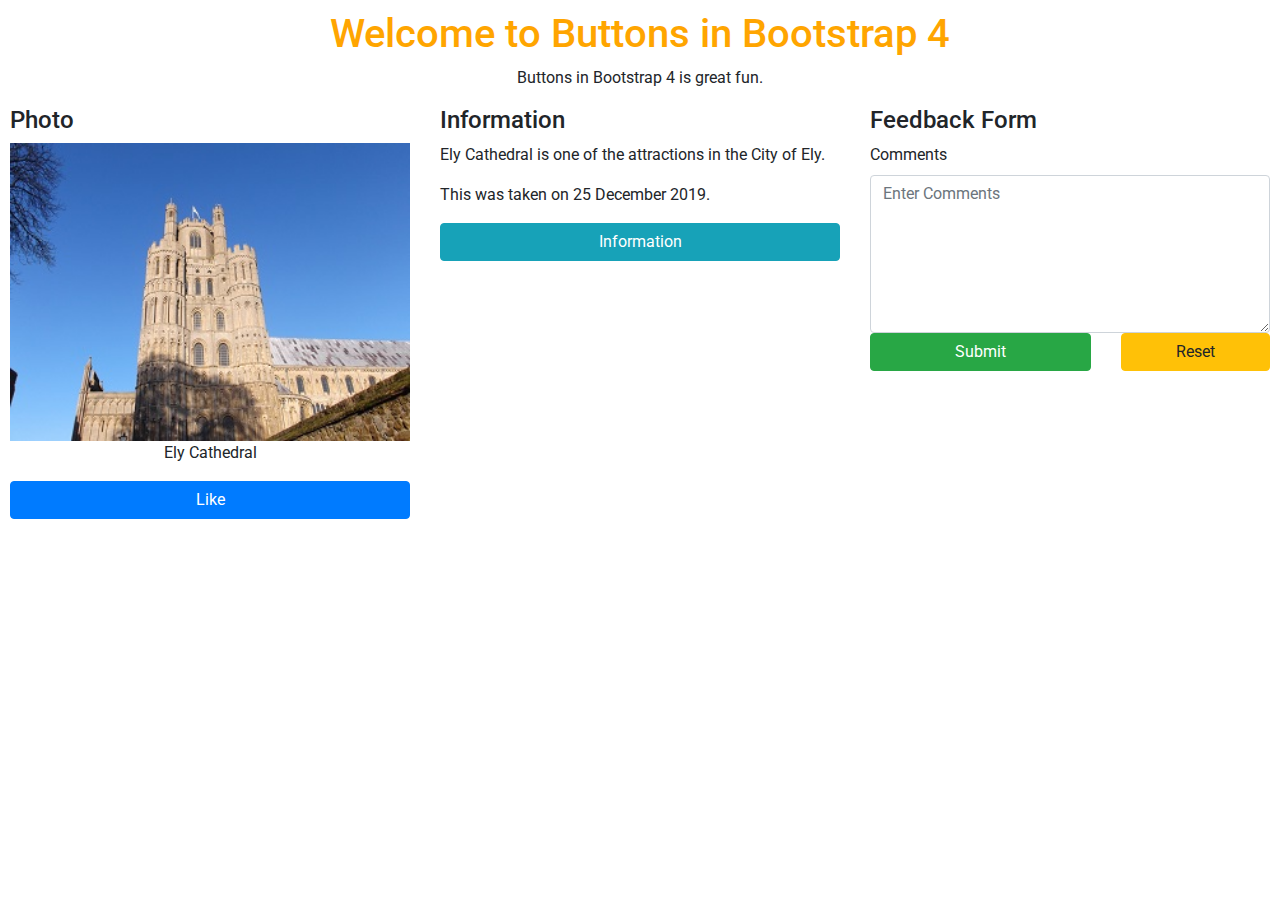
<file: index.html>
<!DOCTYPE html>
<html lang="en">

<head>
    <meta charset="UTF-8">
    <meta name="viewport" content="width=device-width, initial-scale=1.0">
    <meta http-equiv="X-UA-Compatible" content="ie=edge">
    <title>Buttons in Bootstrap 4</title>
    <!-- Load Style Sheets -->
    <link rel="stylesheet" href="https://maxcdn.bootstrapcdn.com/bootstrap/4.4.1/css/bootstrap.min.css" integrity="sha384-Vkoo8x4CGsO3+Hhxv8T/Q5PaXtkKtu6ug5TOeNV6gBiFeWPGFN9MuhOf23Q9Ifjh" crossorigin="anonymous">
    <link rel="stylesheet" href="https://use.fontawesome.com/releases/v5.8.1/css/all.css" integrity="sha384-50oBUHEmvpQ+1lW4y57PTFmhCaXp0ML5d60M1M7uH2+nqUivzIebhndOJK28anvf" crossorigin="anonymous">
    <link href="https://fonts.googleapis.com/css?family=Roboto&display=swap" rel="stylesheet">
    <link rel="stylesheet" href="style.css">
</head>

<body>
    <!-- Set up Heading -->
    <h1>Welcome to Buttons in Bootstrap 4</h1>
    <p class="text-center">Buttons in Bootstrap 4 is great fun.</p>
    <!-- Set Up Section -->
    <section>
        <!-- Set Up Article -->
        <article class="row">
            <article class="col-sm-4">
                <!-- Display Article Heading -->
                <h4>Photo</h4>
                <!-- Display Image -->
                <figure>
                    <img src="images/ely-cathedral.JPG" alt="Ely Cathedral" class="img-fluid">
                    <figcaption class="text-center">Ely Cathedral</figcaption>
                </figure>
                <!-- Create Button -->
                <button class="btn btn-primary btn-block"><i class="fas fa-thumbs-up"></i> Like</button>

            </article>

            <!-- Set Up Article -->
            <article class="col-sm-4">
                <!-- Display Article Heading -->
                <h4>Information</h4>
                <!-- Display Information -->
                <p>Ely Cathedral is one of the attractions in the City of Ely.</p>
                <p>This was taken on 25 December 2019.</p>
                <!-- Create Button -->
                <button class="btn btn-info btn-block"><i class="fas fa-info-circle"></i> Information</button>
            </article>

            <!-- Set Up Article -->
            <article class="col-sm-4">
                <!-- Display Article Heading -->
                <h4>Feedback Form</h4>
                <!-- Set Up Form for Comments -->
                <form>
                    <label for="comments">Comments</label>
                    <textarea class="form-control" placeholder="Enter Comments" rows="6" id="comments"></textarea>
                    <!-- Set up Row -->
                    <article class="row">
                        <!-- Set up column for Submit Button -->
                        <article class="col-sm-7 col-xs-8">
                            <button type="submit" value="Submit" class="btn btn-success btn-block" onclick="acknowledge()"><i class="fa fa-paper-plane"></i> Submit</button>
                        </article>
                        <!-- Set up column for Reset Button -->
                        <article class="col-sm-5 col-xs-4">
                            <button type="reset" value="Reset" class="btn btn-warning btn-block">Reset</button>
                        </article>
                    
                    </article>
                   
                </form>

                <!-- Display Acknowledgement -->
                <p id="message"></p>
            </article>
        </article>
    </section>
    <!-- Load Script -->
    <script>
        // Function to Acknowledge input of comments
        function acknowledge() {
            document.getElementById("message").innerHTML = "Thank you for your input";
        }
    </script>
</body>

</html>
</file>
<file: style.css>
/* Body */
body {
    font-family: "Roboto", Arial, Verdana, sans-serif;
    padding: 10px;
}

/* Heading H1 */
h1 {
    text-align: center;
    color: orange;
}

/* Images */
img {
    display: block;
    margin: auto;
    width: 100%;
}
</file>
